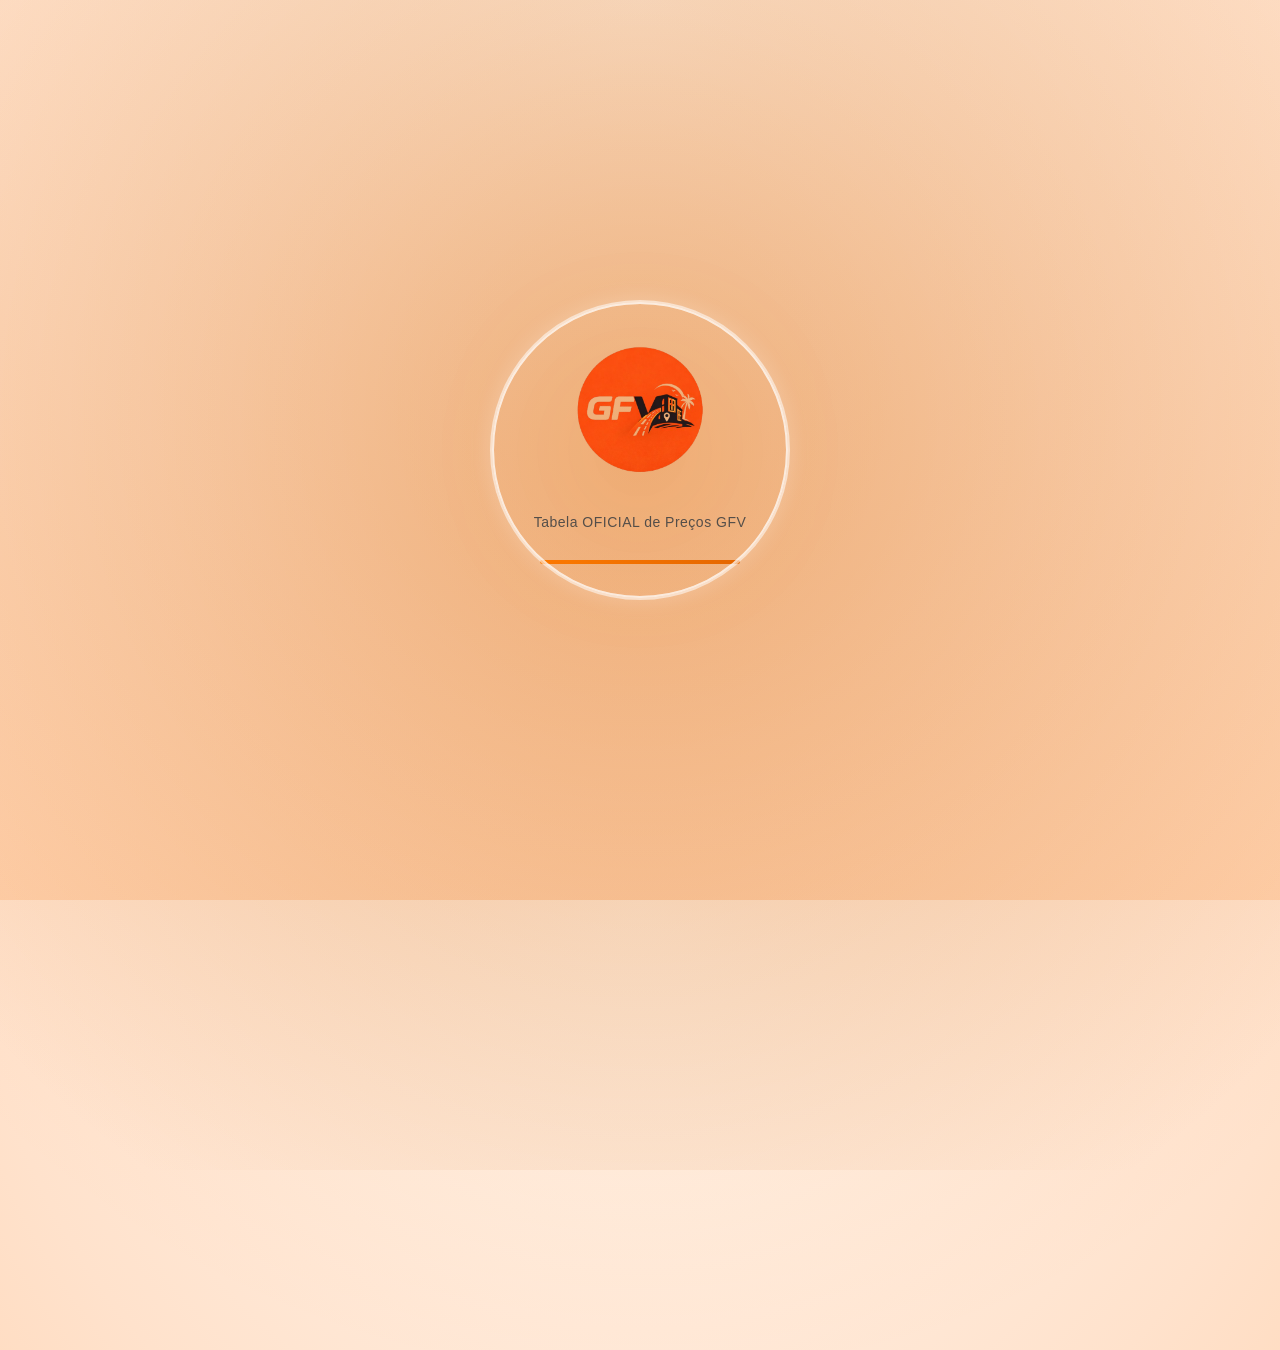
<file: index.html>
<!DOCTYPE html>
<html lang="pt-BR">
<head>
<meta charset="UTF-8">
<meta name="viewport" content="width=device-width, initial-scale=1.0">
<title>RF Passageiro</title>

<style>

:root{
  --rf-gold:#FC7900;
  --rf-gold-strong:#e56700;
}

*{
  margin:0;
  padding:0;
  box-sizing:border-box;
  font-family:-apple-system,BlinkMacSystemFont,"Segoe UI",Roboto,sans-serif;
}

html,body{
  height:100%;
}

body{
  position:relative;
  overflow:hidden;
  background: radial-gradient(circle at top, #fff6ee 0%, #ffe2cc 60%, #ffd1ad 100%);
  display:flex;
  align-items:center;
  justify-content:center;
  color:#1a1a1a;
  animation:fadeIn .4s ease;
}

/* FUNDO ROTATIVO */

body::before{
  content:"";
  position:absolute;
  top:50%;
  left:50%;
  width:160%;
  height:160%;
  transform:translate(-50%,-50%);
  background:radial-gradient(circle, rgba(200,90,0,.35), transparent 70%);
  animation:rotateBg 18s linear infinite;
  pointer-events:none;
}

body::after{
  content:"";
  position:absolute;
  width:200%;
  height:200%;
  top:-50%;
  left:-50%;
  background: radial-gradient(circle, rgba(252,121,0,.15), transparent 60%);
  animation:rotateBg 25s linear infinite reverse;
}

@keyframes rotateBg{
  from{transform:translate(-50%,-50%) rotate(0deg);}
  to{transform:translate(-50%,-50%) rotate(360deg);}
}

/* CONTAINER */

.container{
  position:relative;
  text-align:center;
  z-index:2;
}

/* RADAR */

.radar{
  position:absolute;
  width:300px;
  height:300px;
  border-radius:50%;
  border:2px solid rgba(255,255,255,.6);
  left:50%;
  top:50%;
  transform:translate(-50%,-50%);
  box-shadow:0 0 25px rgba(255,255,255,.25);
}

.radar::before,
.radar::after{
  content:"";
  position:absolute;
  inset:0;
  border-radius:50%;
  border:2px solid rgba(255,255,255,.5);
  animation:pulse 4s infinite;
}

.radar::after{
  animation-delay:2s;
}

@keyframes pulse{
  0%{
    transform:scale(.7);
    opacity:.8;
  }
  100%{
    transform:scale(1.6);
    opacity:0;
  }
}

/* GLOW */

.glow{
  position:absolute;
  width:260px;
  height:260px;
  border-radius:50%;
  background:radial-gradient(circle, rgba(252,121,0,.25), transparent 70%);
  filter:blur(90px);
  opacity:.45;
  left:50%;
  top:50%;
  transform:translate(-50%,-50%);
  animation:glowPulse 4s ease-in-out infinite;
  pointer-events:none;
}

@keyframes glowPulse{
  0%,100%{opacity:.3;}
  50%{opacity:.6;}
}

/* LOGO */

.logo{
  width:160px;
  max-width:70%;
  position:relative;
  z-index:3;
  opacity:0;
  transform:scale(.85);
  animation:logoFast .5s ease forwards, logoFloat 4s ease-in-out infinite 1s;
}

@keyframes logoFast{
  to{
    opacity:1;
    transform:scale(1);
  }
}

@keyframes logoFloat{
  0%{transform:scale(.95);}
  50%{transform:scale(1);}
  100%{transform:scale(.95);}
}

/* TEXTO */

.tagline{
  margin-top:25px;
  font-size:14px;
  letter-spacing:.5px;
  opacity:0;
  color:#444;
  animation:textFade 1s ease forwards 1.6s;
}

@keyframes textFade{
  to{opacity:.9;}
}

/* PROGRESS */

.progress{
  margin-top:30px;
  width:200px;
  height:4px;
  background:rgba(0,0,0,.08);
  border-radius:6px;
  overflow:hidden;
  margin-left:auto;
  margin-right:auto;
}

.progress-bar{
  height:100%;
  width:0%;
  background:linear-gradient(90deg,var(--rf-gold),var(--rf-gold-strong));
  animation:load 4s ease forwards;
}

@keyframes load{
  to{width:100%;}
}

/* FADE OUT */

.fade-out{
  animation:fadeOut .5s ease forwards;
}

@keyframes fadeOut{
  to{
    opacity:0;
    transform:scale(.98);
  }
}

@keyframes fadeIn{
  from{opacity:0;}
  to{opacity:1;}
}

</style>
</head>

<body>

<div class="container">

  <div class="radar"></div>
  <div class="glow"></div>

  <img src="icons/logo-1024.png" class="logo" alt="RF Passageiro">

  <div class="tagline">
    Tabela OFICIAL de Preços GFV
  </div>

  <div class="progress">
    <div class="progress-bar"></div>
  </div>

</div>

<script>

/* Splash otimizado (4.5s total) */

setTimeout(()=>{
  document.body.classList.add("fade-out");
},4000);

setTimeout(()=>{
  window.location.href="home.html";
},4500);

</script>

</body>
</html>
</file>
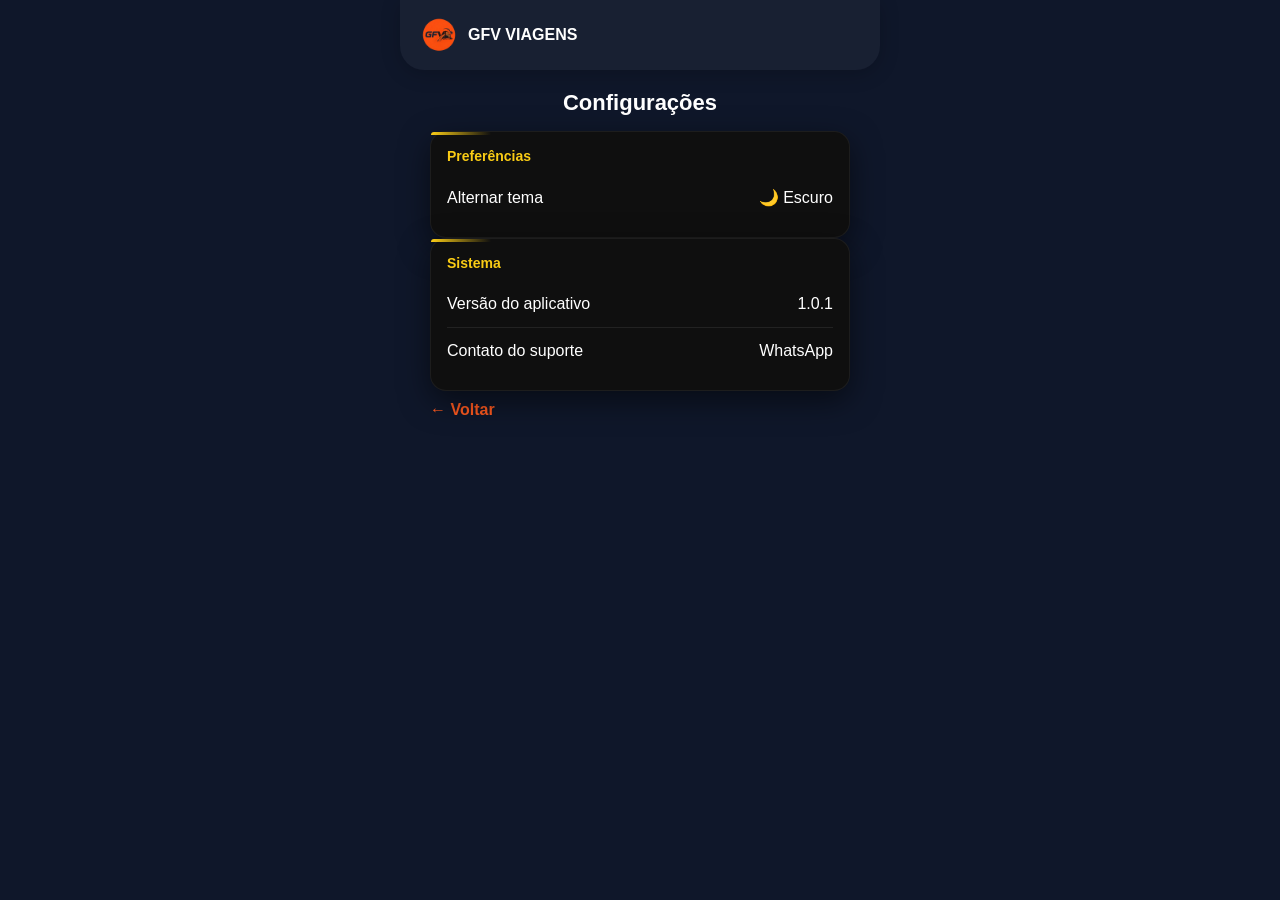
<file: configuracoes.html>
<!DOCTYPE html>
<html lang="pt-BR">
<head>
<meta charset="UTF-8">
<meta name="viewport" content="width=device-width, initial-scale=1.0">
<title>Configurações - GFV Viagens</title>

<!-- CSS PADRÃO -->
<link rel="stylesheet" href="theme.css/theme.css">
<link rel="stylesheet" href="theme.css/layout.css">
<link rel="stylesheet" href="theme.css/components.css">

</head>
<body data-theme="dark">

<!-- HEADER -->
<div class="top-bar">
  <div class="logo-area">
    <img src="icons/icon-192.png" class="logo-img">
    <span class="logo-text">GFV VIAGENS</span>
  </div>
</div>

<!-- CONTAINER -->
<div class="container">

  <div class="titulo">
    Configurações
  </div>

  <!-- CARD PREFERÊNCIAS -->
  <div class="card">

    <div class="card-title">Preferências</div>

    <div class="option" onclick="alternarTema()">
      <span>Alternar tema</span>
      <span id="temaAtual"></span>
    </div>

  </div>

  <!-- CARD SISTEMA -->
  <div class="card">

    <div class="card-title">Sistema</div>

    <div class="option">
      <span>Versão do aplicativo</span>
      <span>1.0.1</span>
    </div>

    <div class="option" onclick="abrirSuporte()">
      <span>Contato do suporte</span>
      <span>WhatsApp</span>
    </div>

  </div>

  <!-- VOLTAR -->
  <div style="margin-top:10px;">
    <a href="index.html" class="link-voltar">← Voltar</a>
  </div>

</div>

<script>

/* =========================
   TEMA (PADRÃO GLOBAL)
========================= */
(function(){
  const tema = localStorage.getItem("gfv_theme") || "dark";
  document.body.setAttribute("data-theme", tema);
  atualizarLabel();
})();

function alternarTema(){
  const atual = document.body.getAttribute("data-theme");
  const novo = atual === "dark" ? "light" : "dark";

  document.body.setAttribute("data-theme", novo);
  localStorage.setItem("gfv_theme", novo);

  atualizarLabel();
}

function atualizarLabel(){
  const atual = document.body.getAttribute("data-theme");

  document.getElementById("temaAtual").innerText =
    atual === "dark" ? "🌙 Escuro" : "☀️ Claro";
}

/* =========================
   SUPORTE
========================= */
function abrirSuporte(){
  const mensagem = encodeURIComponent("Olá, preciso de suporte no aplicativo GFV.");
  window.open(`https://wa.me/5581989823239?text=${mensagem}`, "_blank");
}

</script>

</body>
</html>
</file>
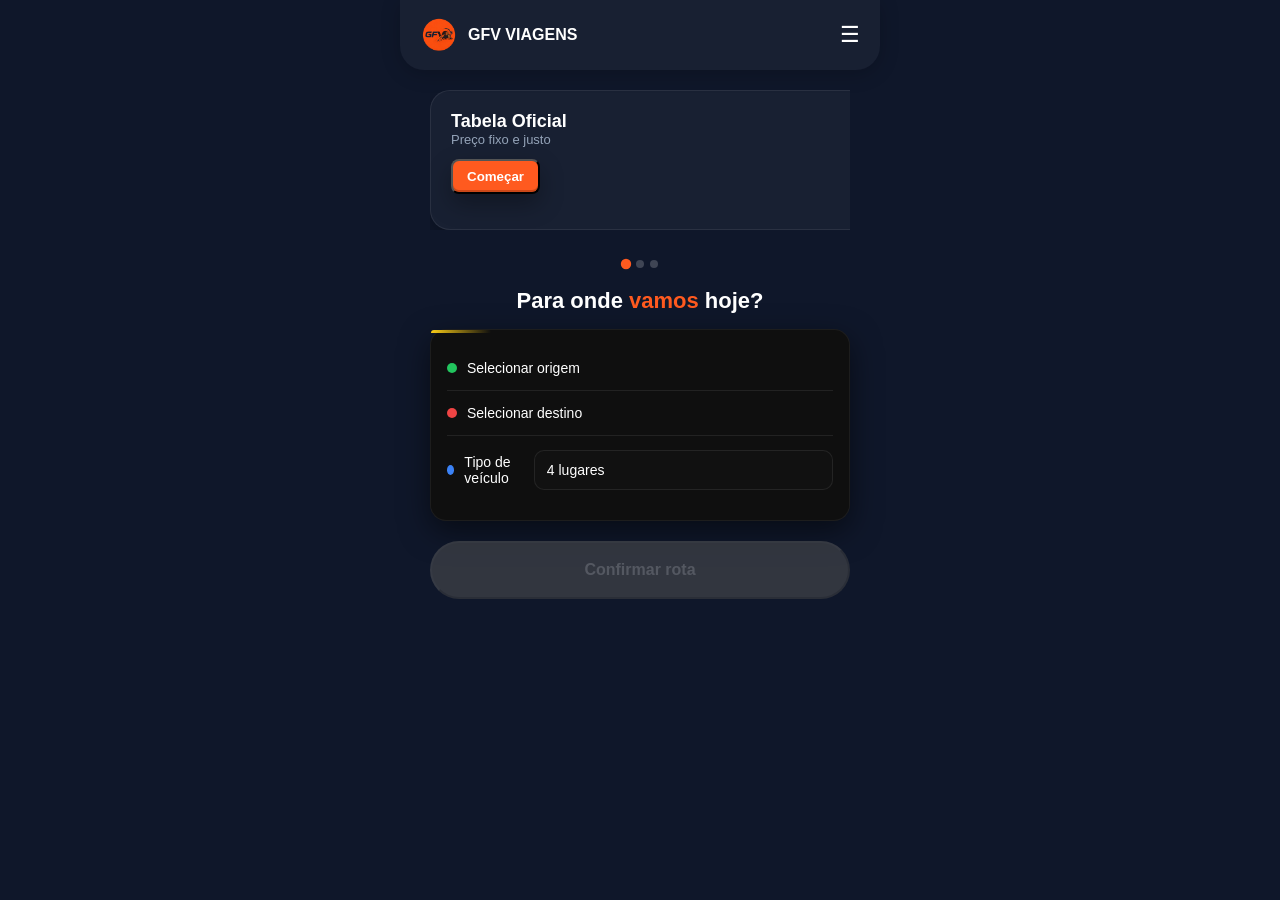
<file: home.html>
<!DOCTYPE html>
<html lang="pt-BR">
<head>
<meta charset="UTF-8">
<title>GFV Viagens</title>
<meta name="viewport" content="width=device-width, initial-scale=1.0">

<script src="core/datamanager.js"></script>

<link rel="stylesheet" href="theme.css/theme.css">
<link rel="stylesheet" href="theme.css/layout.css">
<link rel="stylesheet" href="theme.css/components.css">
<style>
  /* ===== BOTÃO PRINCIPAL ===== */
.btn-confirmar {
  width: 100%;
  padding: 18px;

  font-size: 16px;
  font-weight: 800;

  border-radius: 30px;

  background: linear-gradient(135deg, #ff5a1f, #ff7a3a);
  color: #fff;

  box-shadow:
    0 10px 30px rgba(255,90,31,0.4),
    0 0 20px rgba(255,90,31,0.2);

  transition: all 0.3s ease;

  position: relative;
  overflow: hidden;
}

/* ===== GLOW ANIMADO ===== */
.btn-confirmar::after {
  content: "";
  position: absolute;
  inset: 0;

  background: radial-gradient(circle, rgba(255,255,255,0.3), transparent 60%);
  opacity: 0;

  transition: 0.4s;
}

.btn-confirmar:active::after {
  opacity: 1;
}

/* ===== PULSE ===== */
@keyframes pulseConfirmar {
  0% { transform: scale(1); }
  50% { transform: scale(1.04); }
  100% { transform: scale(1); }
}

/* ===== ATIVO ===== */
.btn-confirmar:not(:disabled) {
  animation: pulseConfirmar 1.5s infinite;
}

/* ===== DESABILITADO (BONITO) ===== */
.btn-confirmar:disabled {
  background: #555;
  color: #999;
  box-shadow: none;
  animation: none;
}

/* ===== CLIQUE ===== */
.btn-confirmar:active {
  transform: scale(0.96);
}
  
</style>
</head>

<body data-theme="dark">

<!-- LOADING -->
<div id="loading" class="loading">
  <div class="loader"></div>
  <span>Carregando rotas...</span>
</div>

<!-- MENU -->
<div class="menu-overlay" id="menuOverlay" onclick="fecharMenu()"></div>

<div class="menu" id="menu">
  <h3>Menu</h3>
  <div class="menu-item" onclick="irPara('termos.html')">📜 Regras do Grupo</div>
  <div class="menu-item" onclick="irPara('configuracoes.html')">⚙️ Configurações</div>
</div>

<!-- TOPO -->
<div class="top-bar">
  <div class="logo-area">
    <img src="icons/icon-512.png" class="logo-img">
    <span class="logo-text">GFV VIAGENS</span>
  </div>
  <div class="menu-btn" onclick="abrirMenu()">☰</div>
</div>

<!-- SLIDER -->
<div class="slider">
  <div class="slides" id="slides">

    <div class="slide">
      <div class="slide-box">
        <h2>Tabela <span class="destaque">Oficial</span></h2>
        <p>Preço fixo e justo</p>
        <button class="slide-btn" onclick="abrirModal('origem')">Começar</button>
      </div>
    </div>

    <div class="slide">
      <div class="slide-box">
        <h2>Ganhos <span class="destaque">semanais</span></h2>
        <p>Veja bônus</p>
        <button class="slide-btn" onclick="irPara('termos.html')">Ver regras</button>
      </div>
    </div>

    <div class="slide">
      <div class="slide-box">
        <h2>Suporte rápido</h2>
        <p>Fale com a equipe</p>
        <button class="slide-btn" onclick="window.open('https://wa.me/5581994217224', '_blank')">Falar</button>
      </div>
    </div>

  </div>
</div>

<!-- INDICADORES -->
<div class="indicadores">
  <div class="dotSlide ativo"></div>
  <div class="dotSlide"></div>
  <div class="dotSlide"></div>
</div>

<!-- CONTEÚDO -->
<div class="container">

  <div class="titulo">
    Para onde <span>vamos</span> hoje?
  </div>

  <div class="card">

    <!-- ORIGEM -->
    <div class="campo" id="origemBtn">
      <div class="campo-left">
        <div class="dot origem"></div>
        <span id="origemTexto">Selecionar origem</span>
      </div>
    </div>

    <!-- DESTINO -->
    <div class="campo" id="destinoBtn">
      <div class="campo-left">
        <div class="dot destino"></div>
        <span id="destinoTexto">Selecionar destino</span>
      </div>
    </div>

    <!-- VEÍCULO -->
    <div class="campo">
      <div class="campo-left">
        <div class="dot" style="background:#3b82f6;"></div>
        <span>Tipo de veículo</span>
      </div>

      <div class="rf-select" id="tipoCarroBtn">
        <span id="tipoCarroTexto">4 lugares</span>
      </div>

      <input type="hidden" id="tipoCarro" value="1">
    </div>

  </div>
</div>

<!-- BOTÃO -->
<div class="bottom">
  <button id="confirmar" class="btn-confirmar" disabled>
  Confirmar rota
</button>
</div>

<!-- MODAL -->
<div class="modal" id="modal">
  <div class="modal-content">
    <input type="text" id="busca" placeholder="Buscar local...">
    <div class="lista" id="lista"></div>
  </div>
</div>

<!-- MODAL VEÍCULO -->
<div class="rf-modal" id="modalTipoCarro">
  <div class="rf-modal-content">
    <div class="rf-option" data-value="1">4 lugares</div>
    <div class="rf-option" data-value="1.5">6 lugares (+50%)</div>
  </div>
</div>

<script>

/* INIT */
async function init(){
  loading.style.display="flex";
  try{
    await DataManager.carregar();
  }catch(e){
    alert("Erro ao carregar rotas.");
  }
  loading.style.display="none";
}
init();

/* SLIDER */
let slideIndex = 0;
const slides = document.getElementById("slides");
const dots = document.querySelectorAll(".dotSlide");

setInterval(()=>{
  slideIndex = (slideIndex + 1) % dots.length;
  slides.style.transform = `translateX(-${slideIndex * 100}%)`;

  dots.forEach(d=>d.classList.remove("ativo"));
  dots[slideIndex].classList.add("ativo");
}, 4000);

/* MENU */
function abrirMenu(){
  menu.classList.add("ativo");
  menuOverlay.style.display="block";
}

function fecharMenu(){
  menu.classList.remove("ativo");
  menuOverlay.style.display="none";
}

function irPara(p){
  window.location.href = p;
}

/* SISTEMA */
let origem = null;
let destino = null;
let modo = null;

const modal = document.getElementById("modal");
const lista = document.getElementById("lista");
const confirmarBtn = document.getElementById("confirmar");

function abrirModal(tipo){
  if(tipo !== "origem" && !origem){
    alert("Selecione a origem primeiro.");
    return;
  }

  modo = tipo;
  modal.style.display = "flex";

  let dados = tipo === "origem"
    ? DataManager.listarOrigens()
    : DataManager.listarDestinos(origem);

  renderLista(dados);
}

function renderLista(arr){
  lista.innerHTML = "";

  arr.forEach(item=>{
    const div = document.createElement("div");
    div.innerText = item;

    div.onclick = ()=>{
      selecionar(item);
      modal.style.display = "none";
    };

    lista.appendChild(div);
  });
}

function selecionar(valor){
  if(modo === "origem"){
    origem = valor;
    origemTexto.innerText = valor;

    destino = null;
    destinoTexto.innerText = "Selecionar destino";
  }

  if(modo === "destino"){
    destino = valor;
    destinoTexto.innerText = valor;
  }

  const ativo = origem && destino;
confirmarBtn.disabled = !ativo;

if(ativo){
  confirmarBtn.classList.add("ativo");
}else{
  confirmarBtn.classList.remove("ativo");
}

origemBtn.onclick = ()=>abrirModal("origem");
destinoBtn.onclick = ()=>abrirModal("destino");

/* VEÍCULO */
tipoCarroBtn.onclick = ()=>modalTipoCarro.style.display="flex";

document.querySelectorAll("#modalTipoCarro .rf-option").forEach(op=>{
  op.onclick = ()=>{
    tipoCarro.value = op.dataset.value;
    tipoCarroTexto.innerText = op.innerText;
    modalTipoCarro.style.display = "none";
  };
});

modalTipoCarro.onclick = e=>{
  if(e.target === modalTipoCarro){
    modalTipoCarro.style.display = "none";
  }
};

/* CONFIRMAR */
confirmarBtn.onclick = ()=>{

  const valor = DataManager.buscarValor(origem, destino) || 0;

  localStorage.setItem("gfv_corrida", JSON.stringify({
    origem,
    destino,
    valor,
    categoria: parseFloat(tipoCarro.value)
  }));

  // feedback premium
  if (navigator.vibrate) {
    navigator.vibrate(20);
  }

  confirmarBtn.innerText = "Calculando...";
  confirmarBtn.style.opacity = "0.8";

  setTimeout(()=>{
    window.location.href = "resumo.html";
  }, 300);
};

/* ATIVAR BOTÃO */
function atualizarBotao(){

  const ativo = origem && destino;

  confirmarBtn.disabled = !ativo;

  if(ativo){
    confirmarBtn.classList.add("ativo");
  }else{
    confirmarBtn.classList.remove("ativo");
  }
}

/* ATUALIZA AO SELECIONAR */
function selecionar(valor){

  if(modo === "origem"){
    origem = valor;
    origemTexto.innerText = valor;

    destino = null;
    destinoTexto.innerText = "Selecionar destino";
  }

  if(modo === "destino"){
    destino = valor;
    destinoTexto.innerText = valor;
  }

  atualizarBotao();
}

/* EVENTOS */
origemBtn.onclick = ()=>abrirModal("origem");
destinoBtn.onclick = ()=>abrirModal("destino");

/* TEMA */
(function(){
  const tema = localStorage.getItem("gfv_theme") || "dark";
  document.body.setAttribute("data-theme", tema);
})();

</script>

</body>
</html>
</file>
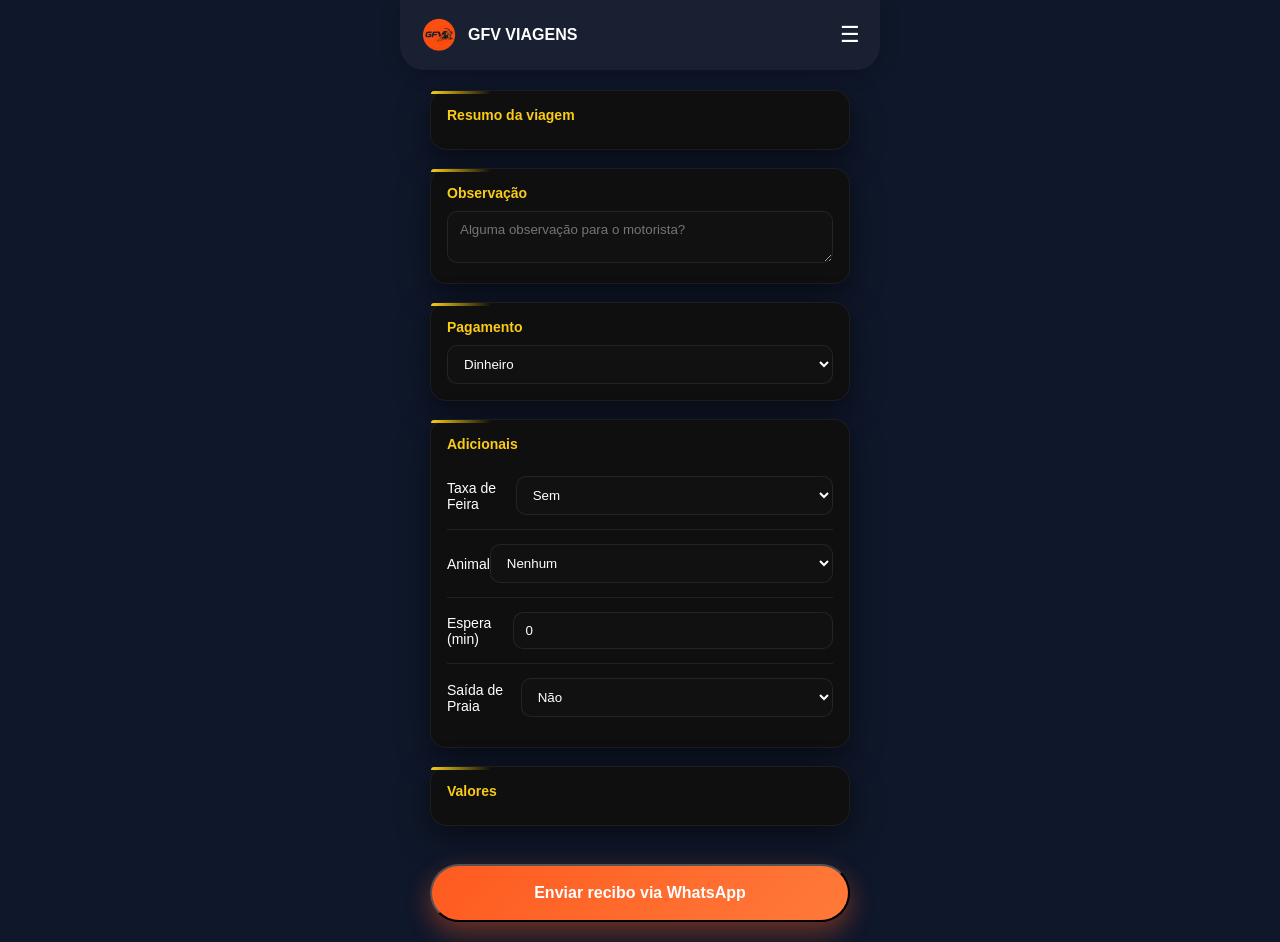
<file: resumo.html>
<!DOCTYPE html>
<html lang="pt-BR">
<head>
<meta charset="UTF-8">
<title>Resumo - GFV Viagens</title>
<meta name="viewport" content="width=device-width, initial-scale=1.0">

<link rel="stylesheet" href="theme.css/theme.css">
<link rel="stylesheet" href="theme.css/layout.css">
<link rel="stylesheet" href="theme.css/components.css">

<style>

/* ===== RESUMO CENTRAL ===== */
.resumo-rota {
  text-align: center;
  margin-top: 10px;
}

.resumo-rota div {
  font-size: 16px;
  margin: 6px 0;
  font-weight: 600;
}

/* ===== SEPARAÇÃO MELHOR ===== */
.card {
  margin-bottom: 18px;
}

/* ===== LINHAS DETALHE ===== */
.linha {
  display: flex;
  justify-content: space-between;
  margin-bottom: 6px;
  font-size: 14px;
}

/* ===== TOTAL ===== */
.total-box {
  margin-top: 12px;
  padding-top: 10px;
  border-top: 1px solid var(--border);
  font-size: 18px;
  font-weight: 800;
  color: var(--primary);
  text-align: right;
}

/* ===== INPUT LIGHT FIX ===== */
body[data-theme="light"] input,
body[data-theme="light"] textarea,
body[data-theme="light"] .rf-select {
  background: #f3f4f6;
  color: #111;
  border: 1px solid rgba(0,0,0,0.1);
}

/* ===== INPUT DARK ===== */
body[data-theme="dark"] input,
body[data-theme="dark"] textarea,
body[data-theme="dark"] .rf-select {
  background: #111;
  color: #fff;
}

  /* ===== BOTÃO GLOW ===== */
button {
  position: relative;
  overflow: hidden;
}

button::after {
  content: "";
  position: absolute;
  inset: 0;

  background: radial-gradient(circle, rgba(255,255,255,0.25) 0%, transparent 60%);
  opacity: 0;

  transition: 0.4s;
}

button:active::after {
  opacity: 1;
}

/* ===== VALOR PULSE ===== */
@keyframes pulseValor {
  0% { transform: scale(1); }
  50% { transform: scale(1.08); }
  100% { transform: scale(1); }
}

.valor-animando {
  animation: pulseValor 0.3s ease;
}

/* ===== LINHA HIGHLIGHT ===== */
.linha {
  transition: all 0.3s ease;
}

.linha.ativa {
  background: rgba(255,90,31,0.1);
  padding: 6px;
  border-radius: 8px;
}

/* ===== HOVER TOUCH ===== */
button:active {
  transform: scale(0.96);
}

  .btn-whatsapp {
  width: 100%;
  padding: 18px;

  font-size: 16px;
  font-weight: 800;

  border-radius: 30px;

  background: linear-gradient(135deg, #ff5a1f, #ff7a3a);
  color: #fff;

  box-shadow: 0 10px 25px rgba(255,90,31,0.4);

  animation: pulseBtn 1.5s infinite;
}

/* ANIMAÇÃO */
@keyframes pulseBtn {
  0% { transform: scale(1); }
  50% { transform: scale(1.03); }
  100% { transform: scale(1); }
}

.btn-whatsapp:active {
  transform: scale(0.96);
}
  
</style>
</head>

<body>

<!-- MENU -->
<div class="menu-overlay" id="menuOverlay" onclick="fecharMenu()"></div>

<div class="menu" id="menu">
  <h3>Menu</h3>
  <div class="menu-item" onclick="irPara('index.html')">🚗 Nova viagem</div>
  <div class="menu-item" onclick="irPara('termos.html')">📜 Regras</div>
  <div class="menu-item" onclick="irPara('configuracoes.html')">⚙️ Configurações</div>
</div>

<!-- HEADER -->
<div class="top-bar">
  <div class="logo-area">
    <img src="icons/icon-512.png" class="logo-img">
    <span class="logo-text">GFV VIAGENS</span>
  </div>
  <div class="menu-btn" onclick="abrirMenu()">☰</div>
</div>

<!-- CONTAINER -->
<div class="container">

  <!-- ROTA -->
  <div class="card">
    <div class="card-title">Resumo da viagem</div>
    <div id="rota" class="resumo-rota"></div>
  </div>

  <!-- OBS -->
  <div class="card">
    <div class="card-title">Observação</div>
    <textarea id="obs" placeholder="Alguma observação para o motorista?"></textarea>
  </div>

  <!-- PAGAMENTO -->
  <div class="card">
    <div class="card-title">Pagamento</div>
    <select id="pagamento" class="rf-select">
      <option value="dinheiro">Dinheiro</option>
      <option value="pix">Pix</option>
      <option value="debito">Cartão Débito</option>
      <option value="credito">Cartão Crédito</option>
    </select>
  </div>

  <!-- ADICIONAIS -->
  <div class="card">
    <div class="card-title">Adicionais</div>

    <div class="campo">
      <span>Taxa de Feira</span>
      <select id="feira" class="rf-select">
        <option value="0">Sem</option>
        <option value="5">1 carrinho</option>
        <option value="7.99">2+ carrinhos</option>
      </select>
    </div>

    <div class="campo">
      <span>Animal</span>
      <select id="animal" class="rf-select">
        <option value="0">Nenhum</option>
        <option value="4.99">Pequeno</option>
        <option value="7.99">Médio</option>
        <option value="11.99">Grande</option>
      </select>
    </div>

    <div class="campo">
      <span>Espera (min)</span>
      <input type="number" id="espera" class="rf-select" value="0">
    </div>

    <div class="campo">
      <span>Saída de Praia</span>
      <select id="saidaPraia" class="rf-select">
        <option value="0">Não</option>
        <option value="10">Sim (+10)</option>
      </select>
    </div>

  </div>

  <!-- VALORES -->
  <div class="card">
    <div class="card-title">Valores</div>
    <div id="detalhe"></div>
  </div>

</div>

<!-- FOOTER -->
<div class="bottom">
  <button class="btn-whatsapp" onclick="solicitar()">
    Enviar recibo via WhatsApp
  </button>
</div>

<script>

/* TEMA */
(function(){
  const tema = localStorage.getItem("gfv_theme") || "dark";
  document.body.setAttribute("data-theme", tema);
})();

/* MENU */
function abrirMenu(){
  menu.classList.add("ativo");
  menuOverlay.style.display="block";
}

function fecharMenu(){
  menu.classList.remove("ativo");
  menuOverlay.style.display="none";
}

function irPara(p){
  window.location.href = p;
}

/* DADOS */
const corrida = JSON.parse(localStorage.getItem("gfv_corrida"));
if(!corrida) window.location.href = "index.html";

let { origem, destino, valor } = corrida;

/* ROTA */
function montarRota(){
  document.getElementById("rota").innerHTML = `
    <div>📍 ${origem}</div>
    <div>🏁 ${destino}</div>
  `;
}

/* NOTURNO */
function adicionalNoturno(base){
  const agora = new Date();
  const hora = agora.getHours() + agora.getMinutes() / 60;

  if(hora >= 22.5 || hora <= 5){
    if(base <= 24.99) return 5;
    return base * 0.35;
  }
  return 0;
}

/* CALCULO */
function calcular(){

  let base = parseFloat(valor) || 0;
  let total = base;

  let html = "";

  const feira = parseFloat(feiraEl.value) || 0;
  const animal = parseFloat(animalEl.value) || 0;
  const praia = parseFloat(saidaPraiaEl.value) || 0;
  const espera = parseFloat(esperaEl.value) || 0;
  const pagamento = pagamentoEl.value;

  const noturno = adicionalNoturno(base);

  html += `<div class="linha"><span>Valor base</span><span>R$ ${base.toFixed(2)}</span></div>`;

  if(noturno > 0){
    html += `<div class="linha"><span>Adicional Noturno</span><span>R$ ${noturno.toFixed(2)}</span></div>`;
    total += noturno;
  }

  if(feira > 0){
    html += `<div class="linha"><span>Feira</span><span>R$ ${feira.toFixed(2)}</span></div>`;
    total += feira;
  }

  if(animal > 0){
    html += `<div class="linha"><span>Animal</span><span>R$ ${animal.toFixed(2)}</span></div>`;
    total += animal;
  }

  if(praia > 0){
    html += `<div class="linha"><span>Saída Praia</span><span>R$ ${praia.toFixed(2)}</span></div>`;
    total += praia;
  }

  if(espera > 5){
    let val = 3 + ((espera - 5) * 0.6);
    html += `<div class="linha"><span>Espera</span><span>R$ ${val.toFixed(2)}</span></div>`;
    total += val;
  }

  let subtotal = total;
  let totalFinal = subtotal;
  let taxaCartao = 0;

  // 💳 DÉBITO
  if(pagamento === "debito"){
    totalFinal = subtotal / 0.98;
    taxaCartao = totalFinal - subtotal;

    html += `<div class="linha"><span>Taxa Débito</span><span>R$ ${taxaCartao.toFixed(2)}</span></div>`;
  }

  // 💳 CRÉDITO
  if(pagamento === "credito"){
    totalFinal = subtotal / 0.95;
    taxaCartao = totalFinal - subtotal;

    html += `<div class="linha"><span>Taxa Crédito</span><span>R$ ${taxaCartao.toFixed(2)}</span></div>`;
  }

  html += `
    <div class="total-box">
      Total: R$ ${totalFinal.toFixed(2)}
    </div>
  `;

  document.getElementById("detalhe").innerHTML = html;
}
  
// ANIMAÇÃO DO VALOR
animarValor(total);

// VIBRAÇÃO (MOBILE)
if (navigator.vibrate) {
navigator.vibrate(10);
}
}

/* ELEMENTOS */
const pagamentoEl = document.getElementById("pagamento");  
const feiraEl = document.getElementById("feira");
const animalEl = document.getElementById("animal");
const saidaPraiaEl = document.getElementById("saidaPraia");
const esperaEl = document.getElementById("espera");

document.querySelectorAll("select,input").forEach(e=>{
e.addEventListener("change", calcular);
});

  function animarValor(final){

  const el = document.getElementById("valorFinal");

  el.classList.add("valor-animando");

  setTimeout(()=>{
    el.classList.remove("valor-animando");
  }, 300);

  let atual = parseFloat(el.innerText.replace("R$","").replace(",",".") || 0);

  let passo = (final - atual) / 10;
  let i = 0;

  const intervalo = setInterval(()=>{
    atual += passo;
    i++;

    el.innerText = "R$ " + atual.toFixed(2);

    if(i >= 10){
      el.innerText = "R$ " + final.toFixed(2);
      clearInterval(intervalo);
    }

  }, 20);

}
  
/* WHATSAPP */
function solicitar(){

  const total = document.getElementById("valorFinal").innerText;

  const msg = `*RECIBO GFV*
Origem: ${origem}
Destino: ${destino}

Total: ${total}`;

  window.open(`https://wa.me/?text=${encodeURIComponent(msg)}`);
}

/* INIT */
montarRota();
calcular();

</script>

</body>
</html>
</file>
<file: theme.css/theme.css>
/* =========================
   VARIÁVEIS GLOBAIS (GFV)
========================= */
:root {
  /* IDENTIDADE */
  --primary: #ff5a1f;
  --primary-dark: #cc4718;

  /* FUNDO */
  --bg-dark: linear-gradient(180deg, #0a0a0a 0%, #111827 100%);
  --background: #0f172a;

  /* CARDS */
  --card: rgba(255,255,255,0.04);

  /* TEXTO */
  --text: #ffffff;
  --text-secondary: #94a3b8;

  /* BORDAS */
  --border: rgba(255,255,255,0.08);

  /* AÇÕES */
  --accent: #facc15;
  --accent-dark: #f59e0b;

  /* STATUS */
  --success: #22c55e;
  --danger: #ef4444;
  --warning: #facc15;
}

/* =========================
   BASE DARK (PADRÃO)
========================= */
body {
  background: var(--bg-dark);
  color: var(--text);
}

/* =========================
   LIGHT MODE
========================= */
body[data-theme="light"] {
  background: #f3f4f6;
  --card: #ffffff;

  --text: #111111;
  --text-secondary: #6b7280;

  --border: rgba(0,0,0,0.08);

  background: var(--background);
  color: var(--text);
}

/* =========================
   INPUTS LIGHT (GFV)
========================= */
body[data-theme="light"] .rf-select,
body[data-theme="light"] input,
body[data-theme="light"] textarea {
  background: #f3f4f6;
  color: #111;

  border: 1px solid rgba(0,0,0,0.1);
}
/* =========================
   CARD (LIGHT)
========================= */
body[data-theme="light"] .card {
  background: #ffffff;

  border: 1px solid rgba(0,0,0,0.08);

  box-shadow:
    0 10px 20px rgba(0,0,0,0.08),
    0 3px 6px rgba(0,0,0,0.05);
}

body[data-theme="light"] .card::before {
  background: linear-gradient(90deg, #facc15, transparent);
}

/* =========================
   HEADER (LIGHT)
========================= */
body[data-theme="light"] .top-bar {
  background: #ffffff;

  box-shadow: 0 10px 30px rgba(0,0,0,0.08);
}

/* =========================
   MENU (LIGHT)
========================= */
body[data-theme="light"] .menu {
  background: #ffffff;
  color: var(--text);
}

body[data-theme="light"] .menu-item {
  border-bottom: 1px solid var(--border);
}

body[data-theme="light"] .menu-item:hover {
  background: #f3f4f6;
}

/* =========================
   MODAL (LIGHT)
========================= */
body[data-theme="light"] .modal {
  background: rgba(0,0,0,0.35);
}

body[data-theme="light"] .modal-content {
  background: #ffffff;
  color: var(--text);

  border: 1px solid var(--border);
}

/* INPUT BUSCA */
body[data-theme="light"] .modal-content input {
  background: #f9fafb;
  color: var(--text);

  border: 1px solid var(--border);
}

/* =========================
   MODAL VEÍCULO (LIGHT)
========================= */
body[data-theme="light"] .rf-modal {
  background: rgba(0,0,0,0.35);
}

body[data-theme="light"] .rf-modal-content {
  background: #ffffff;
  color: var(--text);

  border: 1px solid var(--border);
}

body[data-theme="light"] .rf-option:hover {
  background: #f2f2f2;
}

/* =========================
   LISTAS (LIGHT)
========================= */
body[data-theme="light"] .lista div:hover {
  background: #f3f4f6;
}

/* =========================
   BOTÕES (AJUSTE LIGHT)
========================= */
body[data-theme="light"] button {
  color: #000;
}

/* =========================
   TRANSIÇÃO GLOBAL
========================= */
body,
.card,
.menu,
.modal-content,
.rf-modal-content {
  transition: background 0.3s ease, color 0.3s ease;
}
</file>
<file: theme.css/layout.css>
/* =========================
   RESET GLOBAL
========================= */
* {
  margin: 0;
  padding: 0;
  box-sizing: border-box;

  font-family: -apple-system, BlinkMacSystemFont, "Segoe UI", Roboto, sans-serif;
}

/* =========================
   BODY
========================= */
body {
  min-height: 100vh;

  display: flex;
  flex-direction: column;
  align-items: center;

  background: var(--background);
  color: var(--text);
}

/* =========================
   HEADER
========================= */
.top-bar {
  width: 100%;
  max-width: 480px;

  padding: 16px 20px;

  display: flex;
  justify-content: space-between;
  align-items: center;

  background: var(--card);

  border-bottom-left-radius: 24px;
  border-bottom-right-radius: 24px;

  box-shadow: 0 4px 20px rgba(0,0,0,0.2);
}

/* =========================
   LOGO
========================= */
.logo-area {
  display: flex;
  align-items: center;
  gap: 10px;
}

.logo-img {
  width: 38px;
  height: 38px;
  border-radius: 10px;
}

.logo-text {
  font-weight: 800;
  font-size: 16px;
}

/* =========================
   MENU BTN
========================= */
.menu-btn {
  font-size: 22px;
  cursor: pointer;
}

.menu-btn:active {
  transform: scale(0.9);
}

/* =========================
   MENU LATERAL
========================= */
.menu-overlay {
  position: fixed;
  inset: 0;
  background: rgba(0,0,0,0.6);

  display: none;
  z-index: 99;
}

.menu {
  position: fixed;
  top: 0;
  left: -260px;

  width: 260px;
  height: 100%;

  background: var(--card);
  color: var(--text);

  transition: 0.3s;
  z-index: 100;

  padding: 20px;
}

.menu.ativo {
  left: 0;
}

.menu-item {
  padding: 12px;
  border-radius: 10px;
  cursor: pointer;

  transition: 0.2s;
}

.menu-item:hover {
  background: rgba(255,255,255,0.05);
}

/* =========================
   SLIDER
========================= */
.slider {
  width: 90%;
  max-width: 420px;

  margin: 20px auto;

  overflow: hidden;
}

.slides {
  display: flex;
  width: 300%;

  transition: transform 0.5s ease;
}

.slide {
  flex: 0 0 100%;
  display: flex;
  justify-content: center;
}

/* SLIDE BOX */
.slide-box {
  width: 100%;
  min-height: 140px;

  background: var(--card);

  border-radius: 20px;
  padding: 20px;

  border: 1px solid var(--border);

  box-shadow: 0 10px 25px rgba(0,0,0,0.3);

  transition: 0.3s;
}

.slide-box:active {
  transform: scale(0.98);
}

/* TEXTO */
.slide-box h2 {
  font-size: 18px;
  font-weight: 800;
}

.slide-box p {
  font-size: 13px;
  color: var(--text-secondary);
}

/* BOTÃO */
.slide-btn {
  margin-top: 12px;
  width: fit-content;

  padding: 8px 14px;

  border-radius: 8px;

  background: var(--primary);
  color: #fff;

  font-weight: bold;
}

/* =========================
   INDICADORES
========================= */
.indicadores {
  display: flex;
  justify-content: center;
  gap: 6px;

  margin-top: 10px;
}

.dotSlide {
  width: 8px;
  height: 8px;

  border-radius: 50%;
  background: rgba(255,255,255,0.2);

  transition: 0.3s;
}

.dotSlide.ativo {
  transform: scale(1.3);
  background: var(--primary);
}

/* =========================
   CONTAINER
========================= */
.container {
  width: 90%;
  max-width: 420px;

  margin-top: 20px;
}

/* =========================
   TITULO
========================= */
.titulo {
  text-align: center;

  font-size: 22px;
  font-weight: 800;

  margin-bottom: 15px;
}

.titulo span {
  color: var(--primary);
}

/* =========================
   BOTÃO FINAL
========================= */
.bottom {
  width: 90%;
  max-width: 420px;

  margin: 20px auto;
}

/* =========================
   LOADING
========================= */
.loading {
  position: fixed;
  inset: 0;

  background: var(--background);

  display: none;
  flex-direction: column;
  align-items: center;
  justify-content: center;

  z-index: 999;

  color: var(--text);
}

.loader {
  width: 40px;
  height: 40px;

  border: 4px solid rgba(255,255,255,0.1);
  border-top: 4px solid var(--primary);

  border-radius: 50%;

  animation: spin 1s linear infinite;

  margin-bottom: 10px;
}

@keyframes spin {
  to { transform: rotate(360deg); }
}

/* =========================
   RESPONSIVO
========================= */
@media (max-width: 400px) {
  .slide-box h2 {
    font-size: 16px;
  }

  .titulo {
    font-size: 18px;
  }
}
</file>
<file: theme.css/components.css>
/* =========================
   VARIÁVEIS (PADRÃO GFV)
========================= */
:root {
  --primary: #ff5a1f;
  --primary-dark: #cc4718;

  --background: #0f172a;
  --card: rgba(255,255,255,0.04);

  --text: #ffffff;
  --text-secondary: #94a3b8;

  --border: rgba(255,255,255,0.08);

  --accent: #facc15;
  --accent-dark: #f59e0b;

  --success: #22c55e;
  --danger: #ef4444;
  --warning: #facc15;
}

/* =========================
   CARD
========================= */
.card {
  position: relative;

  background: #0f0f0f;
  border-radius: 16px;
  padding: 16px;

  border: 1px solid rgba(255,255,255,0.06);

  box-shadow: 0 10px 30px rgba(0,0,0,0.5);
}

/* LINHA AMARELA TOP */
.card::before {
  content: "";
  position: absolute;
  top: 0;
  left: 0;

  width: 60px;
  height: 3px;

  background: linear-gradient(90deg, #facc15, transparent);

  border-top-left-radius: 16px;
}

/* =========================
   CAMPOS
========================= */
.campo {
  display: flex;
  justify-content: space-between;
  align-items: center;

  padding: 14px 0;

  border-bottom: 1px solid var(--border);

  transition: all 0.2s ease;
}

.campo:last-child {
  border-bottom: none;
}

.campo:active {
  transform: scale(0.98);
  opacity: 0.8;
}

.campo-left {
  display: flex;
  align-items: center;
  gap: 10px;

  color: var(--text);
}

.campo {
  display: flex;
  justify-content: space-between;
  align-items: center;
}

.campo-left {
  display: flex;
  align-items: center;
  gap: 10px;
}

/* Garante espaço correto */
.campo span {
  font-size: 14px;
}

/* =========================
   DOTS (STATUS)
========================= */
.dot {
  width: 10px;
  height: 10px;
  border-radius: 50%;
}

.origem { background: var(--success); }
.destino { background: var(--danger); }
.parada { background: var(--warning); }

/* =========================
   BOTÃO +
========================= */
.plus {
  font-size: 20px;
  color: var(--accent);
  font-weight: bold;
}

/* =========================
   SELECT CUSTOM
========================= */
.rf-select,
input,
textarea {
  width: 100%;

  background: #111;
  border-radius: 10px;

  padding: 10px 12px;

  border: 1px solid rgba(255,255,255,0.08);

  color: #fff;

  transition: 0.2s;
}

/* FOCO */
.rf-select:focus,
input:focus,
textarea:focus {
  border: 1px solid #facc15;
}

.rf-select:active {
  transform: scale(0.95);
}

/* =========================
   BOTÕES PRINCIPAIS
========================= */
button {
  background: linear-gradient(135deg, #facc15, #f59e0b);

  border-radius: 30px;
  font-weight: 700;

  box-shadow:
    0 10px 25px rgba(0,0,0,0.3),
    inset 0 -2px 0 rgba(0,0,0,0.2);
}

button:disabled {
  opacity: 0.5;
  cursor: not-allowed;
}

button:active {
  transform: scale(0.95);
  box-shadow: 0 5px 10px rgba(0,0,0,0.4);
}

/* =========================
   MODAL LISTA
========================= */
.modal {
  position: fixed;
  inset: 0;

  background: rgba(0,0,0,0.85);

  display: none;
  align-items: center;
  justify-content: center;

  z-index: 200;
}

.modal-content {
  background: #1c1c1c;

  border-radius: 18px;
  padding: 20px;

  width: 90%;
  max-width: 420px;

  border: 1px solid rgba(255,255,255,0.05);
}

/* INPUT BUSCA */
.modal-content input {
  width: 100%;
  padding: 12px;

  border-radius: 10px;
  border: none;

  margin-bottom: 10px;

  background: #111;
  color: var(--text);
}

/* =========================
   LISTA
========================= */
.lista {
  max-height: 300px;
  overflow: auto;
}

.lista div {
  padding: 12px;
  border-radius: 10px;
  cursor: pointer;

  transition: 0.2s;
}

.lista div:hover {
  background: rgba(255,255,255,0.05);
}

/* =========================
   MODAL VEÍCULO
========================= */
.rf-modal {
  position: fixed;
  inset: 0;

  background: rgba(0,0,0,0.7);

  display: none;
  align-items: center;
  justify-content: center;

  z-index: 300;
}

.rf-modal-content {
  background: #1c1c1c;

  border-radius: 16px;
  width: 90%;
  max-width: 320px;

  padding: 10px;

  border: 1px solid rgba(255,255,255,0.05);
}

.rf-option {
  padding: 14px;
  text-align: center;

  border-bottom: 1px solid var(--border);

  cursor: pointer;

  transition: 0.2s;
}

.rf-option:last-child {
  border: none;
}

.rf-option:hover {
  background: rgba(255,255,255,0.05);
}

/* =========================
   SCROLL CUSTOM
========================= */
.lista::-webkit-scrollbar {
  width: 6px;
}

.lista::-webkit-scrollbar-thumb {
  background: var(--primary);
  border-radius: 10px;
}

/* =========================
   CONFIGURAÇÕES
========================= */

.card-title {
  font-size: 14px;
  font-weight: 700;

  margin-bottom: 10px;

  color: #facc15;
}

/* OPÇÕES */
.option {
  padding: 14px 0;
  border-bottom: 1px solid var(--border);

  display: flex;
  justify-content: space-between;
  align-items: center;

  cursor: pointer;
  transition: 0.2s;
}

.option:last-child {
  border-bottom: none;
}

.option:hover {
  opacity: 0.8;
}

/* LINK VOLTAR */
.link-voltar {
  color: var(--primary);
  text-decoration: none;
  font-weight: 600;
}

/* =========================
   PÁGINAS INTERNAS (TERMOS)
========================= */

.page {
  display: none;
  animation: fade 0.25s ease;

  line-height: 1.6;
  font-size: 14px;
}

.page h2 {
  color: var(--primary);
  margin-bottom: 10px;
}

.page ul {
  padding-left: 18px;
  margin-top: 10px;
}

/* ANIMAÇÃO */
@keyframes fade {
  from {
    opacity: 0;
    transform: translateY(10px);
  }
  to {
    opacity: 1;
    transform: translateY(0);
  }
}

/* CLIQUE SUAVE */
.campo:active {
  transform: scale(0.97);
}

/* BOTÃO PREMIUM */
button {
  transition: all 0.2s ease;
}

button:active {
  transform: scale(0.96);
}

/* HOVER (web) */
button:hover {
  filter: brightness(1.05);
}
</file>
